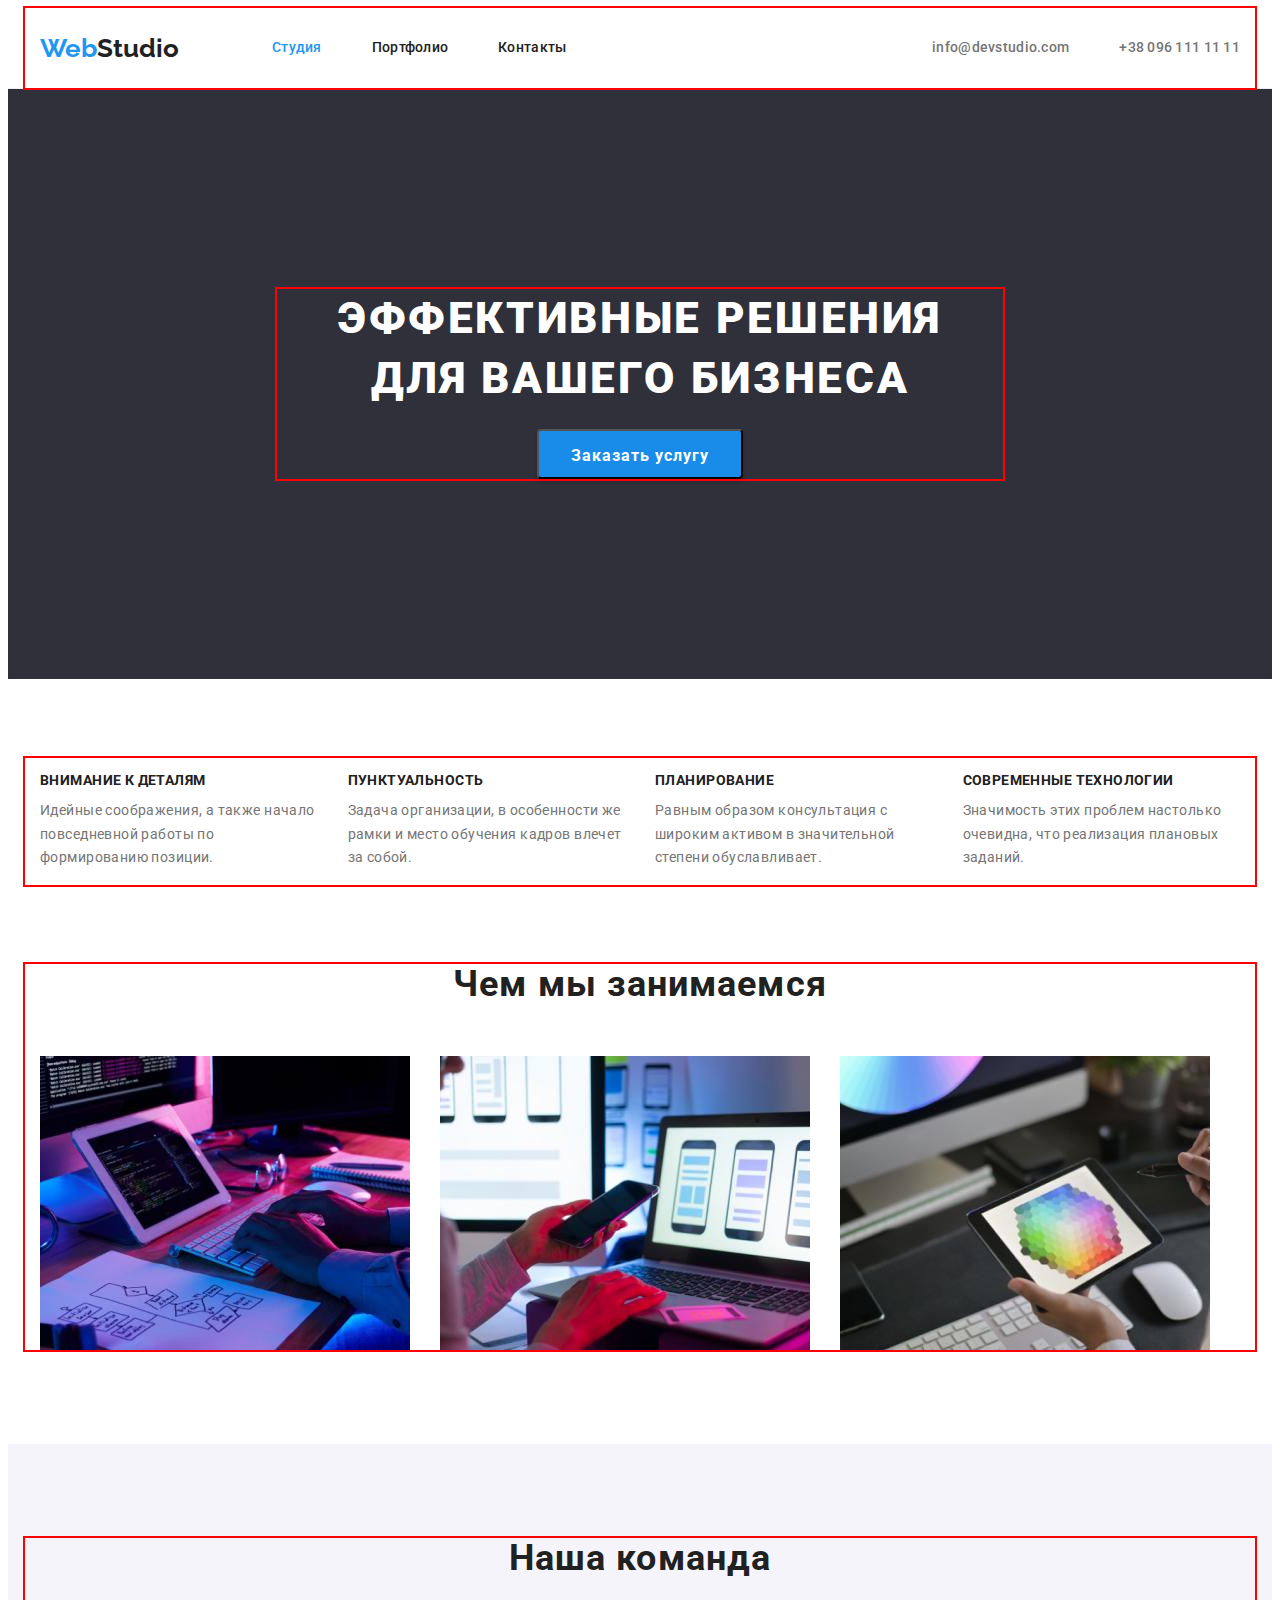
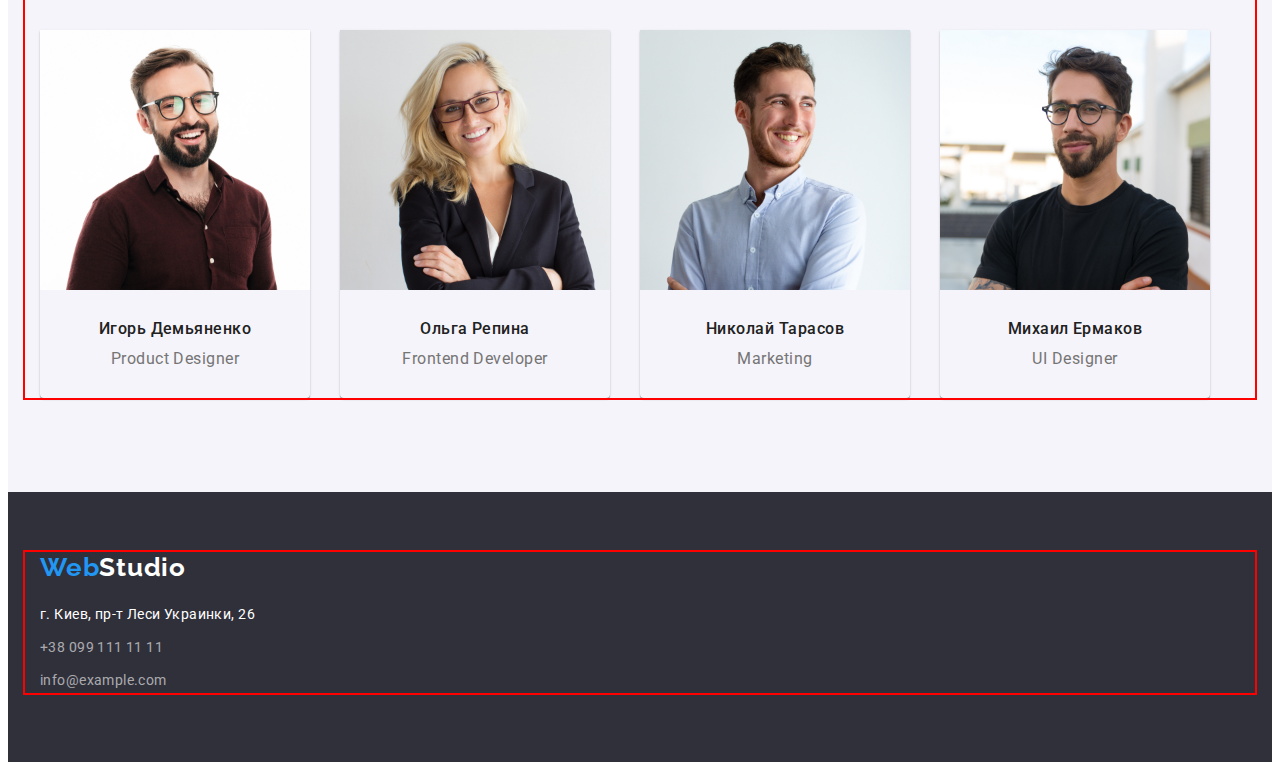
<file: index.html>
<!DOCTYPE html>
<html lang="ru">
  <head>
    <meta charset="UTF-8" />
    <meta http-equiv="X-UA-Compatible" content="IE=edge" />
    <meta name="viewport" content="width=device-width, initial-scale=1.0" />
    <link
      href="https://fonts.googleapis.com/css2?family=Raleway:wght@700&family=Roboto:wght@400;500;700;900&display=swap"
      rel="stylesheet"
    />
    <link
      rel="stylesheet"
      href="https://cdnjs.cloudflare.com/ajax/libs/modern-normalize/1.1.0/modern-normalize.min.css"
      integrity="sha512-wpPYUAdjBVSE4KJnH1VR1HeZfpl1ub8YT/NKx4PuQ5NmX2tKuGu6U/JRp5y+Y8XG2tV+wKQpNHVUX03MfMFn9Q=="
      crossorigin="anonymous"
      referrerpolicy="no-referrer"
    />
    <link rel="stylesheet" href="./css/styles.css" />
    <title>Document</title>
  </head>
  <body>
    <header class="header">
      <div class="container">
        <a class="web-studio link" href="./index.html" lang="en">
          Web<span class="studio">Studio</span></a
        >
        <nav class="header-nav">
          <ul class="header-list list">
            <li class="header-list-item list">
              <a href="" class="header-link current-page link">Студия</a>
            </li>
            <li class="header-list-item">
              <a href="./portfolio.html" class="header-link link">Портфолио</a>
            </li>
            <li class="header-list-item list">
              <a href="" class="header-link link">Контакты</a>
            </li>
          </ul>
        </nav>
        <ul class="contacts list">
          <li class="contacts-item list">
            <a href="mailto:info@devstudio.com" class="header-mail link"
              >info@devstudio.com</a
            >
          </li>
          <li class="contacts-item list">
            <a href="tel:+380961111111" class="header-tel link"
              >+38 096 111 11 11</a
            >
          </li>
        </ul>
      </div>
    </header>
    <main>
      <section class="hero">
        <div class="container">
          <h1 class="features-main">ЭФФЕКТИВНЫЕ РЕШЕНИЯ ДЛЯ ВАШЕГО БИЗНЕСА</h1>
          <button type="button" class="button">Заказать услугу</button>
        </div>
      </section>
      <section class="page-sections">
        <div class="container">
          <h2 class="visually-hidden">Наши особенности</h2>
          <ul class="features-list list">
            <li class="features-item">
              <h3 class="features-sub-title">Внимание к деталям</h3>
              <p class="features-description">
                Идейные соображения, а также начало повседневной работы по
                формированию позиции.
              </p>
            </li>
            <li class="features-item">
              <h3 class="features-sub-title">Пунктуальность</h3>
              <p class="features-description">
                Задача организации, в особенности же рамки и место обучения
                кадров влечет за собой.
              </p>
            </li>
            <li class="features-item">
              <h3 class="features-sub-title">Планирование</h3>
              <p class="features-description">
                Равным образом консультация с широким активом в значительной
                степени обуславливает.
              </p>
            </li>
            <li class="features-item">
              <h3 class="features-sub-title">Современные технологии</h3>
              <p class="features-description">
                Значимость этих проблем настолько очевидна, что реализация
                плановых заданий.
              </p>
            </li>
          </ul>
        </div>
      </section>
      <section class="our-job page-sections">
        <div class="container">
          <h2 class="our-job-title">Чем мы занимаемся</h2>
          <ul class="our-job-list list">
            <li class="our-job-item">
              <img
                src="./images/img-1.jpg"
                alt="software development"
                width="370"
                height="294"
              />
            </li>
            <li class="our-job-item">
              <img
                src="./images/img-2.jpg"
                alt="mobile application testing"
                width="370"
                height="294"
              />
            </li>
            <li class="our-job-item">
              <img
                src="./images/img-3.jpg"
                alt="working with the color palette"
                width="370"
                height="294"
              />
            </li>
          </ul>
        </div>
      </section>
      <section class="our-team page-sections">
        <div class="container">
          <h2 class="our-team-title">Наша команда</h2>
          <ul class="our-team-list list">
            <li class="our-team-item">
              <img
                src="./images/img-4.jpg"
                alt="product designer"
                width="270"
                height="260"
              />
              <div class="team-box">
                <h3 class="emoloyees">Игорь Демьяненко</h3>
                <p lang="en" class="position">Product Designer</p>
              </div>
            </li>
            <li class="our-team-item">
              <img
                src="./images/img-5.jpg"
                alt="frontend developer"
                width="270"
                height="260"
              />
              <div class="team-box">
                <h3 class="emoloyees">Ольга Репина</h3>
                <p lang="en" class="position">Frontend Developer</p>
              </div>
            </li>
            <li class="our-team-item">
              <img
                src="./images/img-6.jpg"
                alt="marketing"
                width="270"
                height="260"
              />
              <div class="team-box">
                <h3 class="emoloyees">Николай Тарасов</h3>
                <p lang="en" class="position">Marketing</p>
              </div>
            </li>
            <li class="our-team-item">
              <img
                src="./images/img-7.jpg"
                alt="ul designer"
                width="270"
                height="260"
              />
              <div class="team-box">
                <h3 class="emoloyees">Михаил Ермаков</h3>
                <p lang="en" class="position">UI Designer</p>
              </div>
            </li>
          </ul>
        </div>
      </section>
    </main>
    <footer class="footer">
      <div class="container">
        <a href="./index.html" lang="en" class="footer-logo"
          >Web<span class="studio-footer link">Studio</span></a
        >
        <address class="address">
          <ul class="footer-list list">
            <li class="footer-address">г. Киев, пр-т Леси Украинки, 26</li>
            <li class="footer-item">
              <a href="tel:+380991111111" class="footer-tel link"
                >+38 099 111 11 11</a
              >
            </li>
            <li class="footer-item">
              <a href="mailto:info@example.com" class="footer-mail link"
                >info@example.com</a
              >
            </li>
          </ul>
        </address>
      </div>
    </footer>
  </body>
</html>
</file>
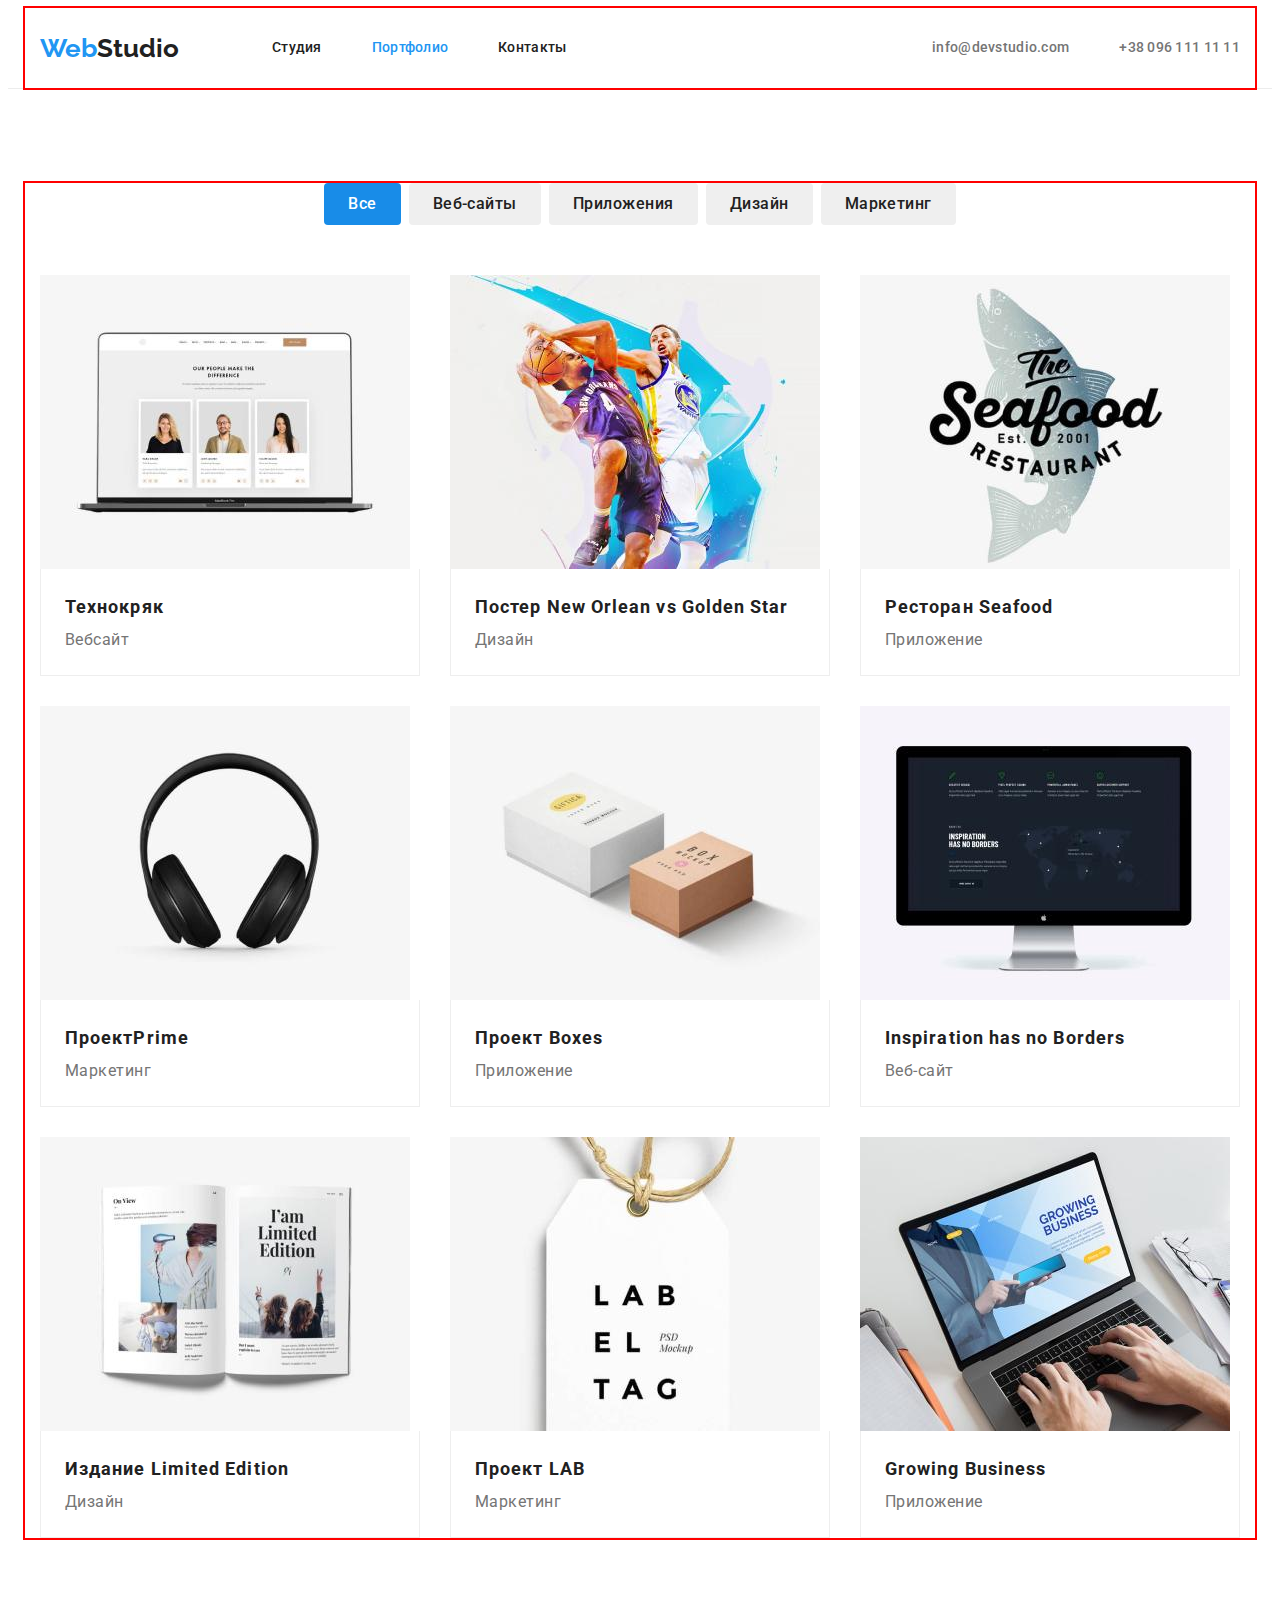
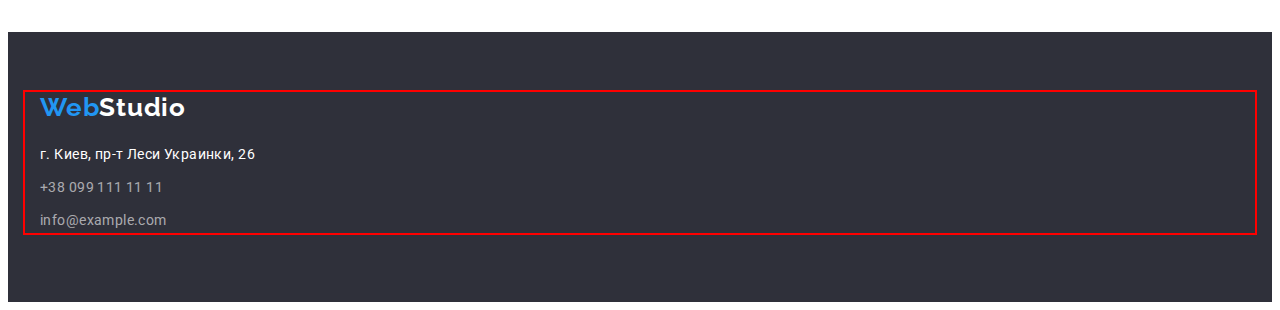
<file: portfolio.html>
<!DOCTYPE html>
<html lang="ru">
  <head>
    <meta charset="UTF-8" />
    <meta http-equiv="X-UA-Compatible" content="IE=edge" />
    <meta name="viewport" content="width=device-width, initial-scale=1.0" />
    <link
      href="https://fonts.googleapis.com/css2?family=Raleway:wght@700&family=Roboto:wght@400;500;700;900&display=swap"
      rel="stylesheet"
    />
    <link
      rel="stylesheet"
      href="https://cdnjs.cloudflare.com/ajax/libs/modern-normalize/1.1.0/modern-normalize.min.css"
      integrity="sha512-wpPYUAdjBVSE4KJnH1VR1HeZfpl1ub8YT/NKx4PuQ5NmX2tKuGu6U/JRp5y+Y8XG2tV+wKQpNHVUX03MfMFn9Q=="
      crossorigin="anonymous"
      referrerpolicy="no-referrer"
    />
    <link rel="stylesheet" href="./css/styles.css" />
    <title>Document</title>
  </head>
  <body>
    <header class="header">
      <div class="container">
        <a class="web-studio link" href="./index.html" lang="en">
          Web<span class="studio link">Studio</span></a
        >
        <nav class="header-nav">
          <ul class="header-list list">
            <li class="header-list-item">
              <a href="./index.html" class="header-link link">Студия</a>
            </li>
            <li class="header-list-item">
              <a href="./portfolio.html" class="header-link current-page link"
                >Портфолио</a
              >
            </li>
            <li class="header-list-item">
              <a href="" class="header-link link">Контакты</a>
            </li>
          </ul>
        </nav>
        <ul class="contacts list">
          <li class="contacts-item">
            <a href="mailto:info@devstudio.com" class="header-mail link"
              >info@devstudio.com</a
            >
          </li>
          <li class="contacts-item">
            <a href="tel:+380961111111" class="header-tel link"
              >+38 096 111 11 11</a
            >
          </li>
        </ul>
      </div>
    </header>
    <main>
      <section class="page-sections">
        <div class="container">
          <h1 class="visually-hidden">menu</h1>
          <ul class="menu-list list">
            <li class="menu-item">
              <button type="button" class="menu-button current-button">
                Все
              </button>
            </li>
            <li class="menu-item">
              <button type="button" class="menu-button">Веб-сайты</button>
            </li>
            <li class="menu-item">
              <button type="button" class="menu-button">Приложения</button>
            </li>
            <li class="menu-item">
              <button type="button" class="menu-button">Дизайн</button>
            </li>
            <li class="menu-item">
              <button type="button" class="menu-button">Маркетинг</button>
            </li>
          </ul>

          <ul class="projects-list list">
            <li class="project-item">
              <a href="#" target="_blank"></a>
              <img
                src="./images/технокряк.jpg"
                alt="employees"
                width="370"
                height="294"
              />
              <div class="portfolio-box">
                <h2 class="projects-title">Технокряк</h2>
                <p id="websites" class="project-description">Вебсайт</p>
              </div>
            </li>
            <li class="project-item">
              <img
                src="./images/постер.jpg"
                alt="basketball"
                width="370"
                height="294"
              />
              <div class="portfolio-box">
                <h2 class="projects-title">
                  Постер <span lang="en">New Orlean vs Golden Star</span>
                </h2>
                <p class="project-description">Дизайн</p>
              </div>
            </li>
            <li class="project-item">
              <img
                src="./images/ресторан.jpg"
                alt="restaurant seafood"
                width="370"
                height="294"
              />
              <div class="portfolio-box">
                <h2 class="projects-title">
                  Ресторан <span lang="en">Seafood</span>
                </h2>
                <p class="project-description">Приложение</p>
              </div>
            </li>
            <li class="project-item">
              <img
                src="./images/prime.jpg"
                alt="headphone"
                width="370"
                height="294"
              />
              <div class="portfolio-box">
                <h2 class="projects-title">
                  Проект<span lang="en">Prime</span>
                </h2>
                <p class="project-description">Маркетинг</p>
              </div>
            </li>
            <li class="project-item">
              <img
                src="./images/boxes.jpg"
                alt="boxes"
                width="370"
                height="294"
              />
              <div class="portfolio-box">
                <h2 class="projects-title">
                  Проект <span lang="en">Boxes</span>
                </h2>
                <p class="project-description">Приложение</p>
              </div>
            </li>
            <li class="project-item">
              <img
                src="./images/inspiration.jpg"
                alt="mac monitor"
                width="370"
                height="294"
              />
              <div class="portfolio-box">
                <h2 lang="en" class="projects-title">
                  Inspiration has no Borders
                </h2>
                <p class="project-description">Веб-сайт</p>
              </div>
            </li>
            <li class="project-item">
              <img
                src="./images/limited-edition.jpg"
                alt="females-hair"
                width="370"
                height="294"
              />
              <div class="portfolio-box">
                <h2 class="projects-title">
                  Издание <span lang="en">Limited Edition</span>
                </h2>
                <p class="project-description">Дизайн</p>
              </div>
            </li>
            <li class="project-item">
              <img
                src="./images/lab.jpg"
                alt="label"
                width="370"
                height="294"
              />
              <div class="portfolio-box">
                <h2 class="projects-title">
                  Проект <span lang="en">LAB</span>
                </h2>
                <p class="project-description">Маркетинг</p>
              </div>
            </li>
            <li class="project-item">
              <img
                src="./images/growing-bussness.jpg"
                alt="arms on the laptop"
                width="370"
                height="294"
              />
              <div class="portfolio-box">
                <h2 lang="en" class="projects-title">Growing Business</h2>
                <p class="project-description">Приложение</p>
              </div>
            </li>
          </ul>
        </div>
      </section>
    </main>
    <footer class="footer">
      <div class="container">
        <a href="./index.html" lang="en" class="footer-logo link"
          >Web<span class="studio-footer link">Studio</span></a
        >
        <address class="address">
          <ul class="footer-list list">
            <li class="footer-address">г. Киев, пр-т Леси Украинки, 26</li>
            <li class="footer-item">
              <a href="tel:+380991111111" class="footer-tel link"
                >+38 099 111 11 11</a
              >
            </li>
            <li class="footer-item">
              <a href="mailto:info@example.com" class="footer-mail link"
                >info@example.com</a
              >
            </li>
          </ul>
        </address>
      </div>
    </footer>
  </body>
</html>
</file>
<file: css/styles.css>
:root {
  --primary-text-color: #212121;
  --secondary-text-color: #757575;
  --hover-color: #2196f3;
  --background-color: #ffffff;
  --footer-background: #2f303a;
  --our-team-background: #f5f4fa;
  --features-background: #2f303a;
  --button-bacground: #188ce8;
  --our-job-bacground: #e5e5e5;
  --button-text: #ffffff;
  --hover-button: #188ce8;
}

p,
h1,
h2,
h3,
h4,
h5,
h6 {
  margin: 0;
}

ul,
ol {
  margin: 0;
  padding-left: 0;
}

a {
  color: currentColor;
}

body {
  background-color: var(--background-color);
  font-family: "Roboto";
}

img {
  display: block;
  max-width: 100%;
  height: auto;
}

.list {
  list-style: none;
}

.link {
  text-decoration: none;
}

.container {
  width: 1200px;
  margin: 0 auto;
  padding: 0 15px;
  outline: 2px solid red;
}

.header {
  display: flex;
  align-items: center;
  background-color: var(--background-color);
  border-bottom: 1px solid #ececec;
}

.header > .container {
  display: flex;
  align-items: center;
}

.visually-hidden {
  position: absolute;
  white-space: nowrap;
  width: 1px;
  height: 1px;
  overflow: hidden;
  border: 0;
  padding: 0;
  clip: rect(0 0 0 0);
  clip-path: inset(50%);
  margin: -1px;
}

.web-studio {
  display: block;
  padding-top: 24px;
  padding-bottom: 24px;
  text-align: center;
  font-family: Raleway;
  font-weight: 700;
  font-size: 26px;
  line-height: 1.19;
  text-decoration: none;
  color: var(--hover-color);
}

.studio {
  color: var(--primary-text-color);
}

.header-nav {
  align-items: center;
  margin-left: 93px;
}

.header-list {
  display: flex;
  gap: 50px;
}

.header-list-item {
  display: block;
}

.header-link {
  display: block;
  font-weight: 500;
  font-size: 14px;
  line-height: 1.14;
  letter-spacing: 0.02em;
  color: var(--primary-text-color);
}

.current-page,
.header-link:hover,
.header-link:focus {
  color: var(--hover-color);
}

.contacts {
  display: flex;
  gap: 50px;
  margin-left: auto;
}

.contacts-item {
}

.header-mail {
  padding-top: 32px;
  padding-bottom: 32px;
  display: block;
  font-weight: 500;
  font-size: 14px;
  line-height: 1.14;
  letter-spacing: 0.02em;
  color: var(--secondary-text-color);
}

.header-mail:hover,
.header-mail:focus {
  color: var(--hover-color);
}

.header-tel {
  padding-top: 32px;
  padding-bottom: 32px;
  display: block;
  font-weight: 500;
  font-size: 14px;
  line-height: 1.14;
  letter-spacing: 0.02em;
  color: var(--secondary-text-color);
}

.header-tel:hover,
.header-tel:focus {
  color: var(--hover-color);
}

.hero {
  background-color: var(--features-background);
  padding: 200px 0;
}

.hero .container {
  width: 696px;
}

.features-main {
  margin-bottom: 20px;
  text-align: center;
  font-weight: 900;
  font-size: 44px;
  line-height: 1.36;
  letter-spacing: 0.06em;
  text-transform: uppercase;
  color: var(--background-color);
}

.button {
  padding: 10px 32px;
  text-align: center;
  font-family: inherit;
  font-weight: 700;
  display: block;
  margin: 0 auto;
  font-size: 16px;
  line-height: 1.87;
  letter-spacing: 0.06em;
  color: var(--button-text);
  background-color: var(--button-bacground);
  box-sizing: border-box;
  min-width: 200px;
  height: 50px;
  box-shadow: 0px 4px 4px rgba(0, 0, 0, 0.15);
  border-radius: 4px;
}

.button:hover,
.button:focus {
  background-color: var(--hover-color);
}

.page-sections {
  padding: 94px 0;
}

.features-list {
  display: flex;
  margin: -15px;
}

.features-item {
  margin: 15px;
  flex-basis: calc(100% / 4 - 30px);
}

.features-sub-title {
  margin-bottom: 10px;
  font-weight: 700;
  font-size: 14px;
  line-height: 1.14;
  letter-spacing: 0.03em;
  text-transform: uppercase;
  color: var(--primary-text-color);
}

.features-description {
  font-size: 14px;
  line-height: 1.71;
  letter-spacing: 0.03em;
  color: var(--secondary-text-color);
}

.our-job {
  padding-top: 0;
}

.our-job-title {
  text-align: center;
  margin-bottom: 50px;
  font-weight: 700;
  font-size: 36px;
  line-height: 1.16;
  letter-spacing: 0.03em;
  color: var(--primary-text-color);
}

.our-job-list {
  display: flex;
  gap: 30px;
}

.our-job-item {
  align-items: center;
  background-color: var(--background-color);
}

.our-team {
  background-color: var(--our-team-background);
}

.team-box {
  padding: 30px 0;
}

.our-team-title {
  text-align: center;
  margin-bottom: 50px;
  font-weight: 700;
  font-size: 36px;
  line-height: 1.16;
  letter-spacing: 0.03em;
  color: var(--primary-text-color);
}

.our-team-list {
  display: flex;
  gap: 30px;
}

.our-team-item {
  box-shadow: 0px 1px 3px rgba(0, 0, 0, 0.12), 0px 1px 1px rgba(0, 0, 0, 0.14),
    0px 2px 1px rgba(0, 0, 0, 0.2);
  border-radius: 0px 0px 4px 4px;
}

.emoloyees {
  margin-bottom: 10px;
  font-weight: 500;
  font-size: 16px;
  line-height: 1.18;
  text-align: center;
  letter-spacing: 0.03em;
  color: var(--primary-text-color);
}

.position {
  line-height: 1.19;
  text-align: center;
  letter-spacing: 0.03em;
  color: var(--secondary-text-color);
}

.footer {
  padding: 60px 0;
  background-color: var(--footer-background);
}

.footer-logo {
  display: block;
  margin-bottom: 20px;
  font-family: "Raleway";
  font-style: normal;
  font-weight: 700;
  font-size: 26px;
  line-height: 1.19;
  letter-spacing: 0.03em;
  text-decoration: none;
  color: var(--hover-color);
}

.studio-footer {
  color: var(--button-text);
}

.address {
  color: var(--button-text);
  font-style: normal;
  font-size: 14px;
  line-height: 1.7;
}

.footer-list {
}

.footer-item {
  margin-bottom: 9px;
}

.footer-address {
  margin-bottom: 9px;
  font-weight: 400;
  font-size: 14px;
  line-height: 1.71;
  letter-spacing: 0.03em;
  color: var(--button-text);
}

.footer-tel {
  font-size: 14px;
  line-height: 1.71;
  letter-spacing: 0.03em;
  color: rgba(255, 255, 255, 0.6);
}

.footer-tel:hover,
.footer-tel:focus {
  color: var(--hover-color);
}

.footer-mail {
  font-size: 14px;
  line-height: 1.71;
  letter-spacing: 0.03em;
  color: rgba(255, 255, 255, 0.6);
}

.footer-mail:hover,
.footer-mail:focus {
  color: var(--hover-color);
}

.menu {
  background-color: var(--background-color);
}

.menu-list {
  display: flex;
  gap: 8px;
  margin-bottom: 50px;
  justify-content: center;
}

.menu-item {
}

.menu-button {
  font-family: inherit;
  font-weight: 500;
  font-size: 16px;
  line-height: 1.62;
  text-align: center;
  cursor: pointer;
  letter-spacing: 0.03em;
  color: var(--primary-text-color);
  padding: 6px 22px;
  border-radius: 4px;
  border-color: transparent;
}

.current-button,
.menu-button:hover,
.menu-button:focus {
  color: var(--button-text);
  background-color: var(--hover-button);
}

.projects {
  background-color: var(--background-color);
}

.projects-list {
  display: flex;
  flex-wrap: wrap;
  column-gap: 30px;
  row-gap: 30px;
}

.project-item {
  flex-basis: calc((100% - 2 * 30px) / 3);
}

.portfolio-box {
  padding: 20px 24px;
  border: 1px solid #eeeeee;
  border-top: 0;
}

.projects-title {
  font-weight: 700;
  font-size: 18px;
  line-height: 2;
  letter-spacing: 0.06em;
  color: var(--primary-text-color);
}

.project-description {
  font-weight: 400;
  font-size: 16px;
  line-height: 30px;
  letter-spacing: 0.03em;
  color: var(--secondary-text-color);
}
</file>
